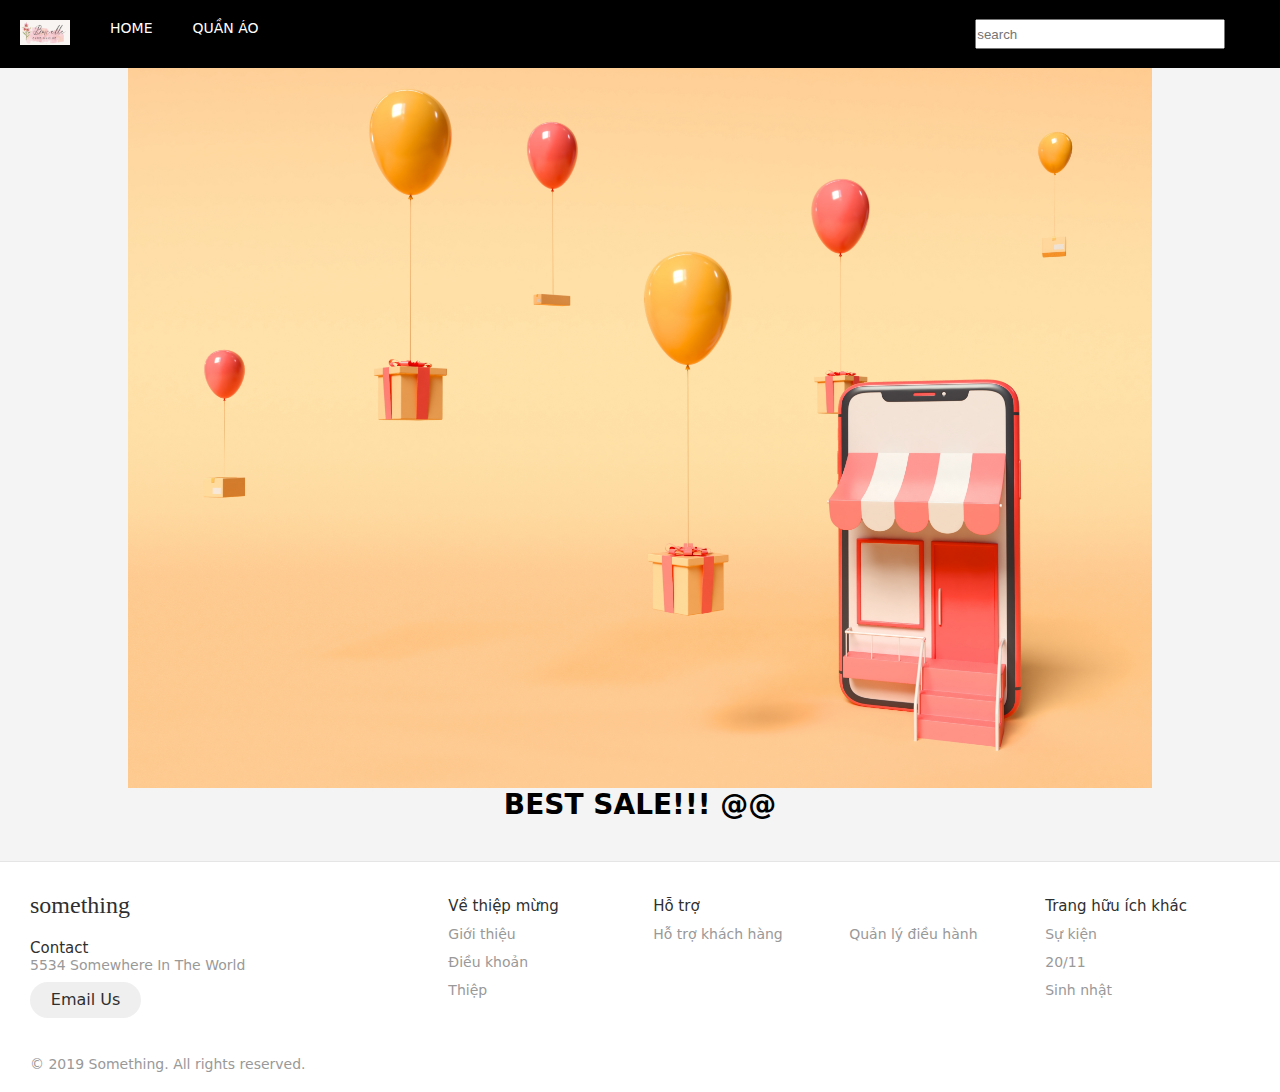
<file: index.html>
<!DOCTYPE html>
<html lang="en">

<head>
  <meta charset="UTF-8">
  <meta name="viewport" content="width=device-width, initial-scale=1.0">
  <title>Document</title>
  <link rel="stylesheet" href="style.css" />
</head>

<body>
  <div class="a">
    <div class="nav">
      <a class="nav-item"><img src="./z4909286817534_fbb34682313733a2e07869b55f883112.jpg" width="50px"
          height="25px"></a>
      <a href="index.html" class="nav-item">HOME</a>
      <a href="index.html" class="nav-item">QUẦN ÁO</a>
    </div>
    <div class="search"> <input class="input" type="name" placeholder="search" name="" id="name" /></div>
  </div>
  <div class="slider">
    <div class="slide-item slide-item1">
    </div>
    <div class="slide-item slide-item2">
    </div>
    <div class="slide-item slide-item3">
    </div>
  </div>
  <div class="cover">
    <h1>BEST SALE!!! @@</h1>
  </div>
  <div class="main">
    <div class="main-container container" id="render-card">
      <!-- <div class="card">
        <img src="slide1.jpg" alt="Avatar" >
        <div class="card-content">
          <h4><b>John Doe</b></h4> 
          <p>19$</p> 
        </div>
      </div> -->

       <!-- <div class="card">
        <img src="slide1.jpg" alt="Avatar" >
        <div class="card-content">
          <h4><b>John Doe</b></h4> 
          <p>19$</p> 
        </div>
      </div> -->

       <!-- <div class="card">
        <img src="slide1.jpg" alt="Avatar" >
        <div class="card-content">
          <h4><b>John Doe</b></h4> 
          <p>19$</p> 
        </div>
      </div> -->
    </div>
  </div>
  <footer class="footer">
    <div class="footer__addr">
      <h1 class="footer__logo">Something</h1>

      <h2>Contact</h2>

      <address>
        5534 Somewhere In The World<br>

        <a class="footer__btn" href="dungnguen112008@gmail.com">Email Us</a>
      </address>
    </div>

    <ul class="footer__nav">
      <li class="nav__item">
        <h2 class="nav__title">Về thiệp mừng</h2>

        <ul class="nav__ul">
          <li>
            <a href="#">Giới thiệu</a>
          </li>

          <li>
            <a href="#">Điều khoản</a>
          </li>

          <li>
            <a href="#">Thiệp</a>
          </li>
        </ul>
      </li>

      <li class="nav__item nav__item--extra">
        <h2 class="nav__title">Hỗ trợ</h2>

        <ul class="nav__ul nav__ul--extra">
          <li>
            <a href="#">Hỗ trợ khách hàng</a>
          </li>

          <li>
            <a href="#">Quản lý điều hành</a>
          </li>

        </ul>
      </li>

      <li class="nav__item">
        <h2 class="nav__title">Trang hữu ích khác</h2>

        <ul class="nav__ul">
          <li>
            <a href="sukien.html">Sự kiện</a>
          </li>

          <li>
            <a href="spck.html">20/11</a>
          </li>

          <li>
            <a href="sinhnhat.html">Sinh nhật</a>
          </li>
        </ul>
      </li>
    </ul>
    <div class="legal">
      <p>&copy; 2019 Something. All rights reserved.</p>
    </div>
  </footer>
  <script>
    var myIndex = 0;
    carousel();

    function carousel() {
      var i;
      var x = document.getElementsByClassName("slide-item");
      for (i = 0; i < x.length; i++) {
        x[i].style.display = "none";
      }
      myIndex++;
      if (myIndex > x.length) { myIndex = 1 }
      x[myIndex - 1].style.display = "block";
      setTimeout(carousel, 2000);
    }
  </script>
  <script src="main.js"></script>
</body>

</html>
</file>
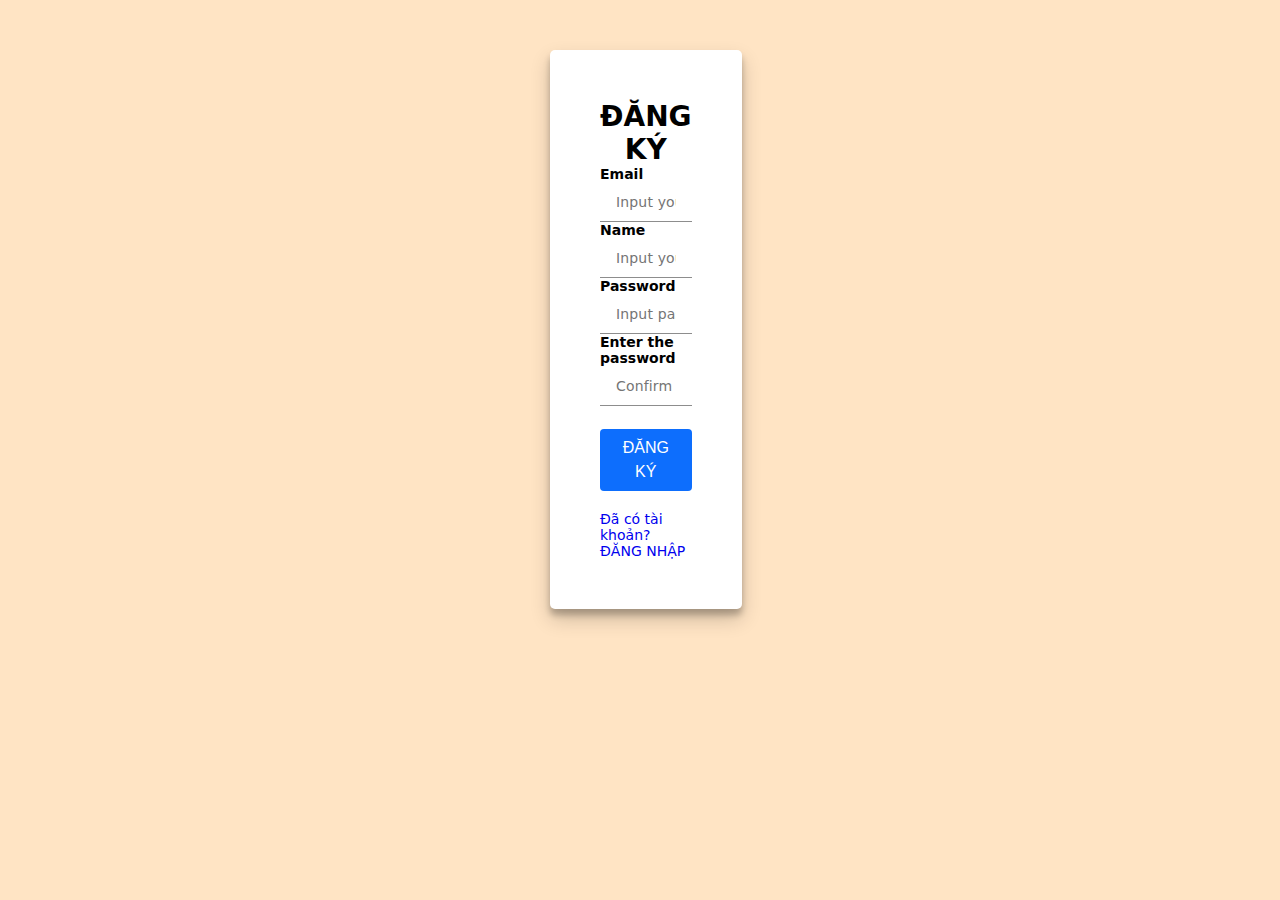
<file: dangky.html>
<!DOCTYPE html>
<html lang="en">

<head>
    <meta charset="UTF-8">
    <meta name="viewport" content="width=device-width, initial-scale=1.0">
    <title>Document</title>
    <link rel="stylesheet" href="spck.css" />
</head>

<body>
<div class="background">
    <div class="email">
        <div class="title">
            <h1>ĐĂNG KÝ</h1>
        </div>
        <h4>Email</h4>
        <input class="input" type="email" placeholder="Input your Email" id="signin-email" />
        <h4>Name</h4>
        <input class="input" type="name" placeholder="Input your type name" name="" id="name" />
        <h4>Password</h4>
        <input class="input" type="password" placeholder="Input password" id="signin-password">
        <h4>Enter the password</h4>
        <input class="input" type="password" placeholder="Confirm the password" id="repassword">
        <button class="signin" id="signup" onclick="signIn()">ĐĂNG KÝ</button>
        <a class="signup" href="dangnhap.html">Đã có tài khoản? ĐĂNG NHẬP</a>
    </div></div>
<script src="dangky.js"></script>
</body>

</html>
</file>
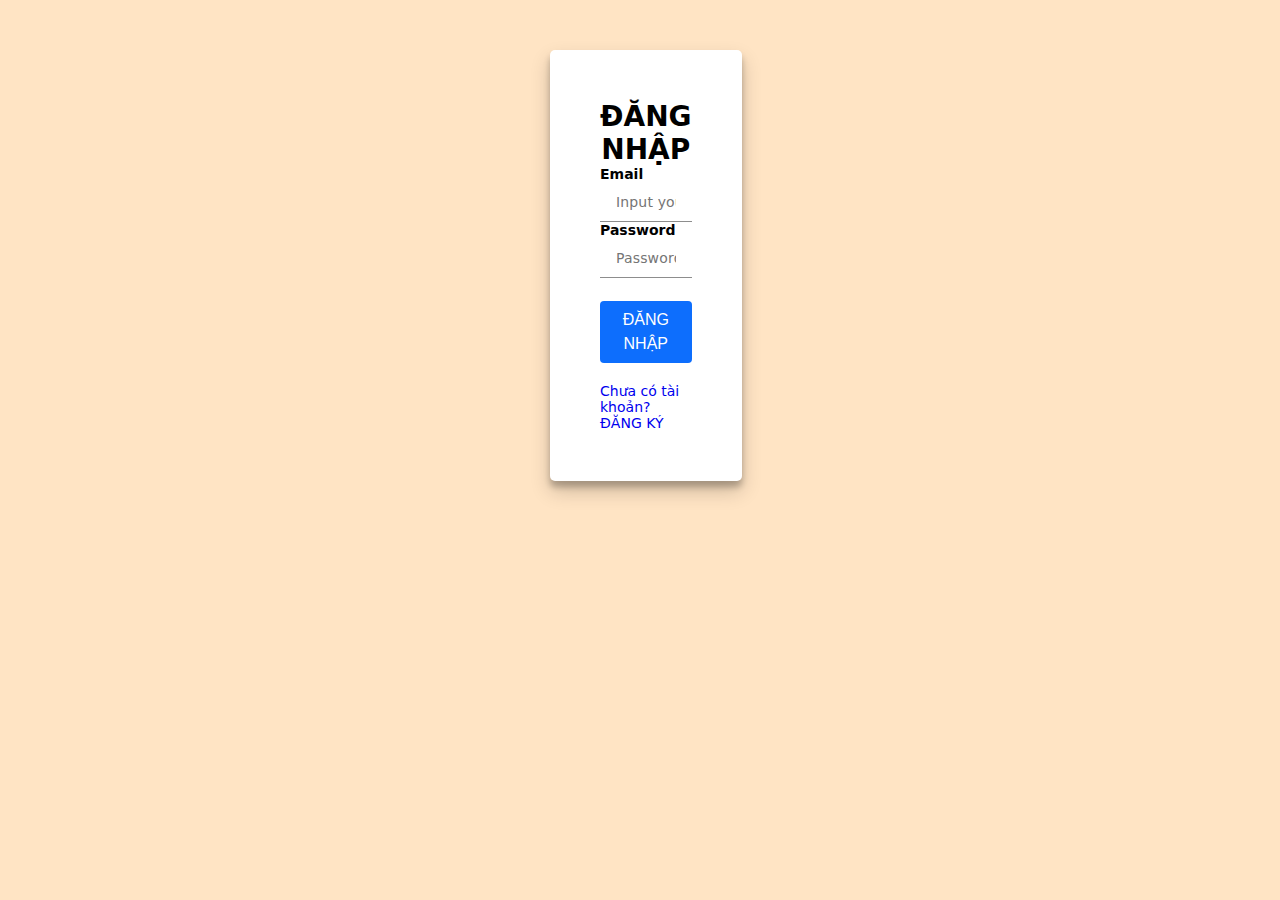
<file: dangnhap.html>
<!DOCTYPE html>
<html lang="en">

<head>
    <meta charset="UTF-8">
    <meta name="viewport" content="width=device-width, initial-scale=1.0">
    <title>Document</title>
    <link rel="stylesheet" href="spck.css" />
</head>

<body>
<div class="background">
    <div class="email">
        <div class="title">
            <h1>ĐĂNG NHẬP</h1>
        </div>
        <h4>Email</h4>
        <input class="input" type="email" placeholder="Input your Email" id="email" />
        <h4>Password</h4>
        <input class="input" type="Password" placeholder="Password" id="password">
        <div class="box"></div>
        <button class="signin" id="signin" onclick="signIn()">ĐĂNG NHẬP</button>
        <a class="signup" href="dangky.html">Chưa có tài khoản? ĐĂNG KÝ</a>
    </div></div>
    <script src="dangnhap.js"></script>
</body>

</html>
</file>
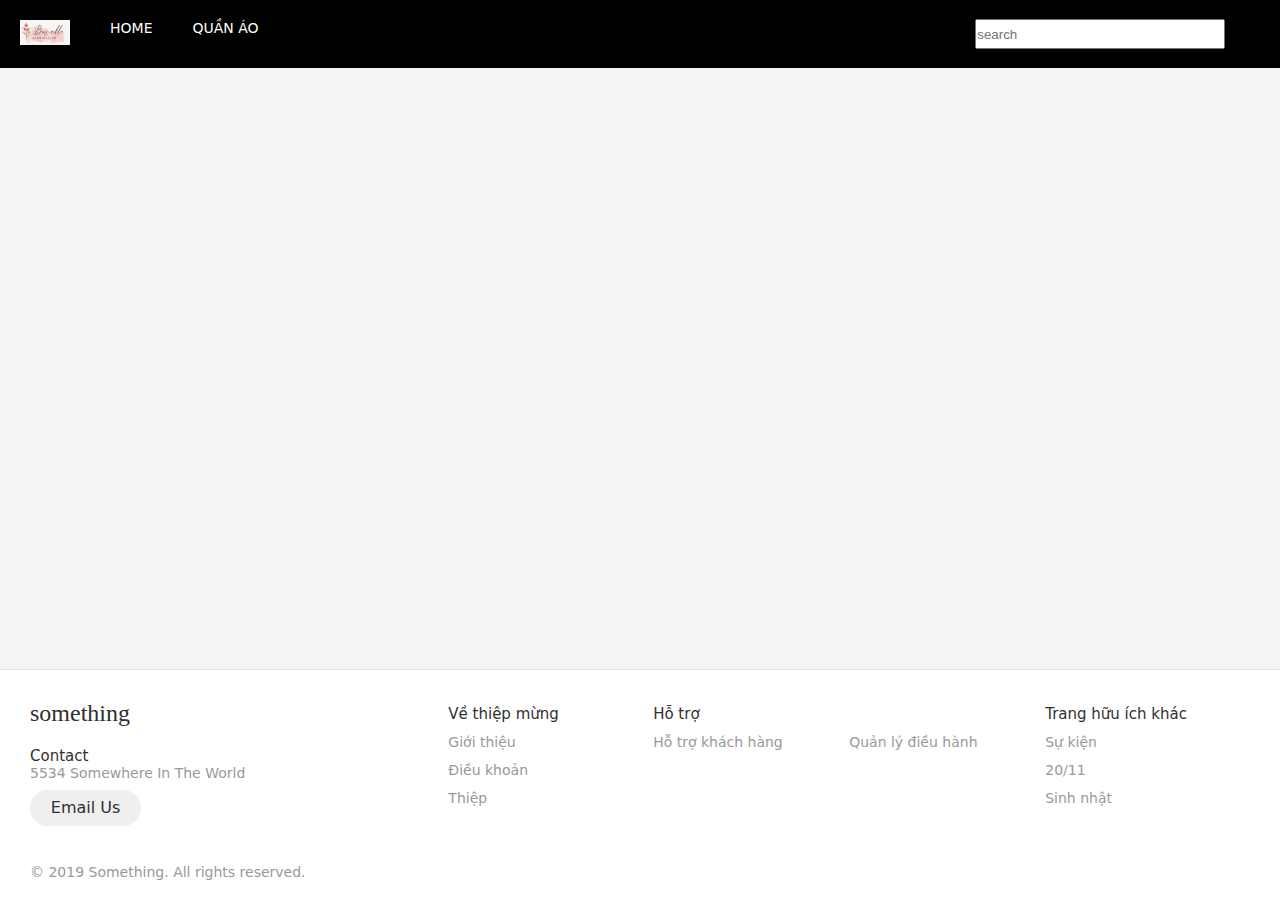
<file: product.html>
<!DOCTYPE html>
<html lang="en">

<head>
    <meta charset="UTF-8">
    <meta name="viewport" content="width=device-width, initial-scale=1.0">
    <title>Document</title>
    <link rel="stylesheet" href="style.css" />
</head>

<body>
    <div class="a">
        <div class="nav">
            <a class="nav-item"><img src="./z4909286817534_fbb34682313733a2e07869b55f883112.jpg" width="50px"
                    height="25px"></a>
            <a href="index.html" class="nav-item">HOME</a>
            <a href="index.html" class="nav-item">QUẦN ÁO</a>
        </div>
        <div class="search"> <input class="input" type="name" placeholder="search" name="" id="name" /></div>
    </div>
    <div class="product" id="render-product">
        <!-- <div class="product-container" >
            <div class="image"><img src="https://fakestoreapi.com/img/71pWzhdJNwL._AC_UL640_QL65_ML3_.jpg" alt=""></div>
            <div class="content">
                <p class="title">John Hardy Women's Legends Naga Gold & Silver Dragon Station Chain Bracelet</p>
                <p class="description"><b>Description:</b>  From our Legends Collection, the Naga was inspired by the mythical water dragon that protects the ocean's pearl. Wear facing inward to be bestowed with love and abundance, or outward for protection.</p>
                <p class="price"><b>Price:</b> 695$</p>
                <button class="add-to-cart">Add to cart</button>
            </div>
        </div> -->
    </div>
    <footer class="footer">
        <div class="footer__addr">
          <h1 class="footer__logo">Something</h1>
    
          <h2>Contact</h2>
    
          <address>
            5534 Somewhere In The World<br>
    
            <a class="footer__btn" href="dungnguen112008@gmail.com">Email Us</a>
          </address>
        </div>
    
        <ul class="footer__nav">
          <li class="nav__item">
            <h2 class="nav__title">Về thiệp mừng</h2>
    
            <ul class="nav__ul">
              <li>
                <a href="#">Giới thiệu</a>
              </li>
    
              <li>
                <a href="#">Điều khoản</a>
              </li>
    
              <li>
                <a href="#">Thiệp</a>
              </li>
            </ul>
          </li>
    
          <li class="nav__item nav__item--extra">
            <h2 class="nav__title">Hỗ trợ</h2>
    
            <ul class="nav__ul nav__ul--extra">
              <li>
                <a href="#">Hỗ trợ khách hàng</a>
              </li>
    
              <li>
                <a href="#">Quản lý điều hành</a>
              </li>
    
            </ul>
          </li>
    
          <li class="nav__item">
            <h2 class="nav__title">Trang hữu ích khác</h2>
    
            <ul class="nav__ul">
              <li>
                <a href="sukien.html">Sự kiện</a>
              </li>
    
              <li>
                <a href="spck.html">20/11</a>
              </li>
    
              <li>
                <a href="sinhnhat.html">Sinh nhật</a>
              </li>
            </ul>
          </li>
        </ul>
        <div class="legal">
          <p>&copy; 2019 Something. All rights reserved.</p>
        </div>
      </footer>
    <script src="product.js"></script>
</body>

</html>
</file>
<file: style.css>
.nav {
    width: 100%;
    display: flex;
    background-color: black;
  }
  .nav-item {
    padding: 20px;
    color: white;
    text-decoration: none;
  }
  .flex {
    display: flex;
    justify-content: space-evenly;
    padding: 2em 0 2em;
    
  }
  .cover{
    border: 0 18px;
    width: 100%;
    flex-direction: row;
    flex-wrap: wrap;
    display: flex;
    align-items: center;
    justify-content: center;
}
  .flex-item h3 {
    text-align: justify;
    text-align: center;
  }
  .main {
      margin: 0px 10%;
      text-align: center;
  }
  body{
    background-color: rgb(255, 255, 255);
}
.flex-item{
    box-shadow: 0 10px 20px rgba(0,0,0,0.19), 0 6px 6px rgba(152, 150, 150, 0.23);
   
  }
  *{
    margin: 0;
    padding: 0;
  }
  .button{
    display: flex;
    justify-content: center;
    width: 100%;
  }
  .button a{
    border: 1px solid;
    width: 20px;
    height: 20px;
    color: black;
    text-decoration: none;
    text-align: center;
  }
  *, *:before, *:after {
    box-sizing: border-box;
  }
  
  html {
    font-size: 100%;
  }
  .a{
    width: 100%;
    display: flex;
    justify-content: space-between;
    position: sticky;
  }
  .search{
    width: 500px;
    background: black;
    display: flex;
    justify-content: center;
    align-items: center;
  }
  .input{
    width: 250px;
    height: 30px;
  }
  body {
    font-family: acumin-pro, system-ui, sans-serif;
    margin: 0;
    display: grid;
    grid-template-rows: auto 1fr auto;
    font-size: 14px;
    background-color: #f4f4f4;
    align-items: start;
    min-height: 100vh;
  }
  
  .footer {
    display: flex;
    flex-flow: row wrap;
    padding: 30px 30px 20px 30px;
    color: #2f2f2f;
    background-color: #fff;
    border-top: 1px solid #e5e5e5;
  }
  
  .footer > * {
    flex:  1 100%;
  }
  
  .footer__addr {
    margin-right: 1.25em;
    margin-bottom: 2em;
  }
  
  .footer__logo {
    font-family: 'Pacifico', cursive;
    font-weight: 400;
    text-transform: lowercase;
    font-size: 1.5rem;
  }
  
  .footer__addr h2 {
    margin-top: 1.3em;
    font-size: 15px;
    font-weight: 400;
  }
  
  .nav__title {
    font-weight: 400;
    font-size: 15px;
  }
  
  .footer address {
    font-style: normal;
    color: #999;
  }
  
  .footer__btn {
    display: flex;
    align-items: center;
    justify-content: center;
    height: 36px;
    max-width: max-content;
    background-color: rgb(33, 33, 33, 0.07);
    border-radius: 100px;
    color: #2f2f2f;
    line-height: 0;
    margin: 0.6em 0;
    font-size: 1rem;
    padding: 0 1.3em;
  }
  .slider{
    width: 100%;
    height: 80vh;
  }
  .slide-item {
    width: 80%;
    text-align: center;
    color: aliceblue;
    background-size: cover;
    font-size: 30px;
    height: 100%;
    margin: auto;
  }
  
  .slide-item1 {
    background-size: 100% 100%;
    background-image: url(slide1.jpg);
  }
  
  .slide-item2 {
    background-image: url(shopping-bag-cart.jpg);
    background-size: 100% 100%;
  }
  .slide-item3 {
    background-size: 100% 100%;
    background-image: url(slide1.jpg);
  }
  .footer ul {
    list-style: none;
    padding-left: 0;
  }
  
  .footer li {
    line-height: 2em;
  }
  
  .footer a {
    text-decoration: none;
  }
  
  .footer__nav {
    display: flex;
      flex-flow: row wrap;
  }
  
  .footer__nav > * {
    flex: 1 50%;
    margin-right: 1.25em;
  }
  
  .nav__ul a {
    color: #999;
  }
  
  .nav__ul--extra {
    column-count: 2;
    column-gap: 1.25em;
  }
  
  .legal {
    display: flex;
    flex-wrap: wrap;
    color: #999;
  }
    
  .legal__links {
    display: flex;
    align-items: center;
  }
  
  .heart {
    color: #2f2f2f;
  }
  
  @media screen and (min-width: 24.375em) {
    .legal .legal__links {
      margin-left: auto;
    }
  }
  @media screen and (min-width: 40.375em) {
    .footer__nav > * {
      flex: 1;
    }
    .nav__item--extra {
      flex-grow: 2;
    }
    .footer__addr {
      flex: 1 0px;
    }
    .footer__nav {
      flex: 2 0px;
    }
  }


  /*  */

  .main{
    width: 100%;
    height: auto;
    margin: 0;
    margin-top: 20px;
    margin-bottom: 20px;
  }
  .main-container{
    height: auto;
    width: 80%;
    margin: auto;
    display: flex;
    justify-content: space-between;
    flex-wrap: wrap;
    gap: 20px;
  }
  .card {
    box-shadow: 0 4px 8px 0 rgba(0,0,0,0.2);
    transition: 0.3s;
    width: 24%;
    height: 500px;
    cursor: pointer;
    text-decoration: none;
    color: black;
  }
  .card img{
    width: 100%;
    height: 400px;
  }
  
  .card:hover {
    box-shadow: 0 8px 16px 0 rgba(0,0,0,0.2);
  }
  
  .card-content {
    padding: 2px 16px;
  }


  .product{
    width: 100%;
    height: auto;
    margin: 0;
    margin-top: 20px;
    margin-bottom: 20px;
  }
  .product-container{
    height: 80vh;
    width: 80%;
    margin: auto;
    display: flex;
    justify-content: space-between;
    gap: 20px;
    background-color: #999;
  }
  .product-container .image{
    width: 40%;
    height: 100%;
    display: flex;
    justify-content: center;
    background-color: white;
  }
  .product-container .image img{
    width: 80%;
    height: 90%;
  }
  .product-container .content{
    width: 60%;
    height: 100%;
    padding: 20px;
  }
  .product-container .content .title{
    width: 100%;
    height: auto;
    font-size: 28px;
    font-weight: bold;
    margin-bottom: 40px;
  }
  .product-container .content .description{
    width: 100%;
    height: auto;
    font-size: 20px;
    margin-bottom: 10px;
  }
  .product-container .content .price{
    width: 100%;
    height: auto;
    font-size: 16px;
    margin-bottom: 10px;
  }
  .product-container .content .add-to-cart{
   padding: 10px 20px;
    font-size: 16px;
    border-radius: 14px;
    border: none;
    cursor: pointer;
  }
  .product-container .content .add-to-cart:hover{
    background-color: black;
    color: white;
  }
</file>
<file: spck.css>
*{
  margin: 0;
  padding: 0;
}
.nav {
    width: 100%;
    display: flex;
    background-color: black;
  }
  .nav-item {
    padding: 20px;
    color: white;
    text-decoration: none;
  }
  .flex {
    display: flex;
    justify-content: space-evenly;
    padding: 2em 0 2em;
    
  }
  .a{
    width: 100%;
    display: flex;
    justify-content: space-between;
    position: fixed;
  }
  .search{
    width: 500px;
    background: black;
    display: flex;
    justify-content: center;
    align-items: center;
  }
  .background{
    background-color: bisque;
    height: 100vh;
    width: 100%;
  }
  .inputs{
    width: 250px;
    height: 30px;
  }
  .flex-item h3 {
    text-align: justify;
    text-align: center;
  }
  .main {
      margin: 0px 10%;
      text-align: center;
  }
  body{
    background-color: rgb(255, 0, 0);
}
.slide-item {
  width: 100%;
  text-align: center;
  padding-top: 600px;
  padding-bottom: 400px;
  color: rgb(0, 136, 255);
  background-size: cover;
  font-size: 30px;
}

.slide-item1 {
  background-image: url(https://static.kinhtedothi.vn/images/upload/2022/11/14/loichucngaynhagiaovietnam.jpg);
}

.slide-item2 {
  background-image: url(https://suckhoedoisong.qltns.mediacdn.vn/324455921873985536/2022/11/18/t2-16687475298241117683752.jpg);
}
.slide-item3 {
  background-image: url(https://image.dienthoaivui.com.vn/x,webp,q90/https://dashboard.dienthoaivui.com.vn/uploads/dashboard/editor_upload/sEXB17vBjT4DNgAn2PhBplxXp1r4VVzH9tVmG4u1.jpg);
}
 .email{
background-color: rgb(255, 255, 255);
margin: 550px ;
margin-top: 50px;
margin-bottom: 50px;
padding: 50px;
border: 20px;
border-radius: 5px;
text-align:left;
color: rgb(0, 0, 0);
box-shadow: 0 10px 20px rgba(0,0,0,0.19), 0 6px 6px rgba(0,0,0,0.23);
}
.signin{
  margin-bottom: 20px;
  margin-top: 23px;
  cursor: pointer;
  outline: 0;
  color: #fff;
  background-color: #0d6efd;
  border-color: #0d6efd;
  display: block;
  font-weight: 400;
  line-height: 1.5;
  text-align: center;
  border: 1px solid transparent;
  padding: 6px 12px;
  font-size: 16px;
  border-radius: .25rem;
  transition: color .15s ease-in-out,background-color .15s ease-in-out,border-color .15s ease-in-out,box-shadow .15s ease-in-out;
  :hover {
      color: #fff;
      background-color: #0b5ed7;
      border-color: #0a58ca;
  }

}
.a{
  text-decoration: none;
  display: inline;
}
.signup{
  text-decoration: none;
}
.title{
  text-align: center;
}
.input{
  text-decoration: none;
  box-sizing: border-box;
  font-family: inherit;
  font-size: 14px;
  vertical-align: baseline;
  font-weight: 400;
  line-height: 1.29;
  letter-spacing: .16px;
  border-radius: 0;
  outline: 2px solid transparent;
  outline-offset: -2px;
  width: 100%;
  height: 40px;
  border: none;
  border-bottom: 1px solid #8d8d8d;
  background-color: #ffffff;
  padding: 0 16px;
  color: #161616;
  transition: background-color 70ms cubic-bezier(.2,0,.38,.9),outline 70ms cubic-bezier(.2,0,.38,.9);  
  :focus{
      outline: 2px solid #0f62fe;
      outline-offset: -2px;
  }

}
.flex-item{
  box-shadow: 0 10px 20px rgba(0,0,0,0.19), 0 6px 6px rgba(0,0,0,0.23);
 
}
.nav-item:hover {
  background-color: blueviolet;
}
.button{
  display: flex;
  justify-content: center;
  width: 100%;
}
.button a{
  border: 1px solid;
  width: 20px;
  height: 20px;
  color: black;
  text-decoration: none;
  text-align: center;

}
*, *:before, *:after {
  box-sizing: border-box;
}

html {
  font-size: 100%;
}

body {
  font-family: acumin-pro, system-ui, sans-serif;
  margin: 0;
  display: grid;
  grid-template-rows: auto 1fr auto;
  font-size: 14px;
  background-color: #f4f4f4;
  align-items: start;
  min-height: 100vh;
}

.footer {
  display: flex;
  flex-flow: row wrap;
  padding: 30px 30px 20px 30px;
  color: #2f2f2f;
  background-color: #fff;
  border-top: 1px solid #e5e5e5;
}

.footer > * {
  flex:  1 100%;
}

.footer__addr {
  margin-right: 1.25em;
  margin-bottom: 2em;
}

.footer__logo {
  font-family: 'Pacifico', cursive;
  font-weight: 400;
  text-transform: lowercase;
  font-size: 1.5rem;
}

.footer__addr h2 {
  margin-top: 1.3em;
  font-size: 15px;
  font-weight: 400;
}

.nav__title {
  font-weight: 400;
  font-size: 15px;
}

.footer address {
  font-style: normal;
  color: #999;
}

.footer__btn {
  display: flex;
  align-items: center;
  justify-content: center;
  height: 36px;
  max-width: max-content;
  background-color: rgb(33, 33, 33, 0.07);
  border-radius: 100px;
  color: #2f2f2f;
  line-height: 0;
  margin: 0.6em 0;
  font-size: 1rem;
  padding: 0 1.3em;
}

.footer ul {
  list-style: none;
  padding-left: 0;
}

.footer li {
  line-height: 2em;
}

.footer a {
  text-decoration: none;
}

.footer__nav {
  display: flex;
	flex-flow: row wrap;
}

.footer__nav > * {
  flex: 1 50%;
  margin-right: 1.25em;
}

.nav__ul a {
  color: #999;
}

.nav__ul--extra {
  column-count: 2;
  column-gap: 1.25em;
}

.legal {
  display: flex;
  flex-wrap: wrap;
  color: #999;
}
  
.legal__links {
  display: flex;
  align-items: center;
}

.heart {
  color: #2f2f2f;
}

@media screen and (min-width: 24.375em) {
  .legal .legal__links {
    margin-left: auto;
  }
}

@media screen and (min-width: 40.375em) {
  .footer__nav > * {
    flex: 1;
  }
  .nav__item--extra {
    flex-grow: 2;
  }
  .footer__addr {
    flex: 1 0px;
  }
  .footer__nav {
    flex: 2 0px;
  }
}
</file>
